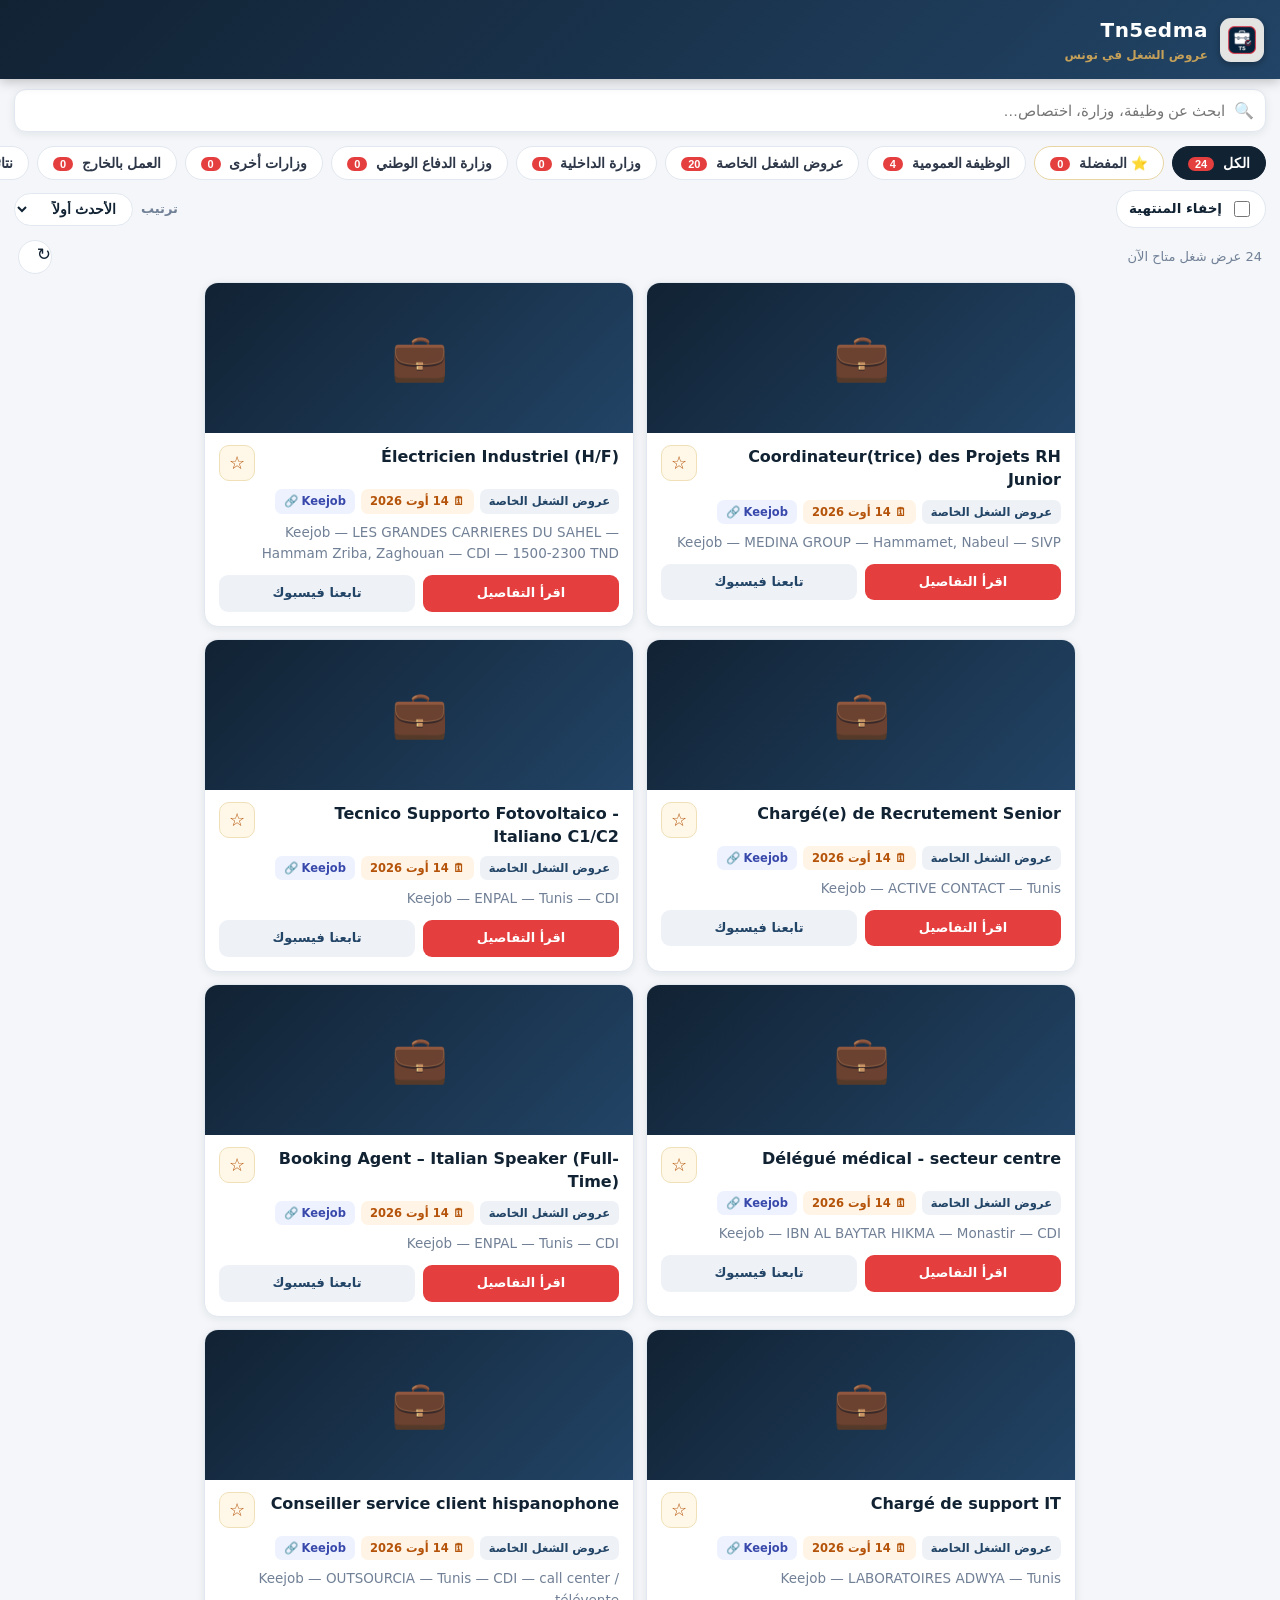
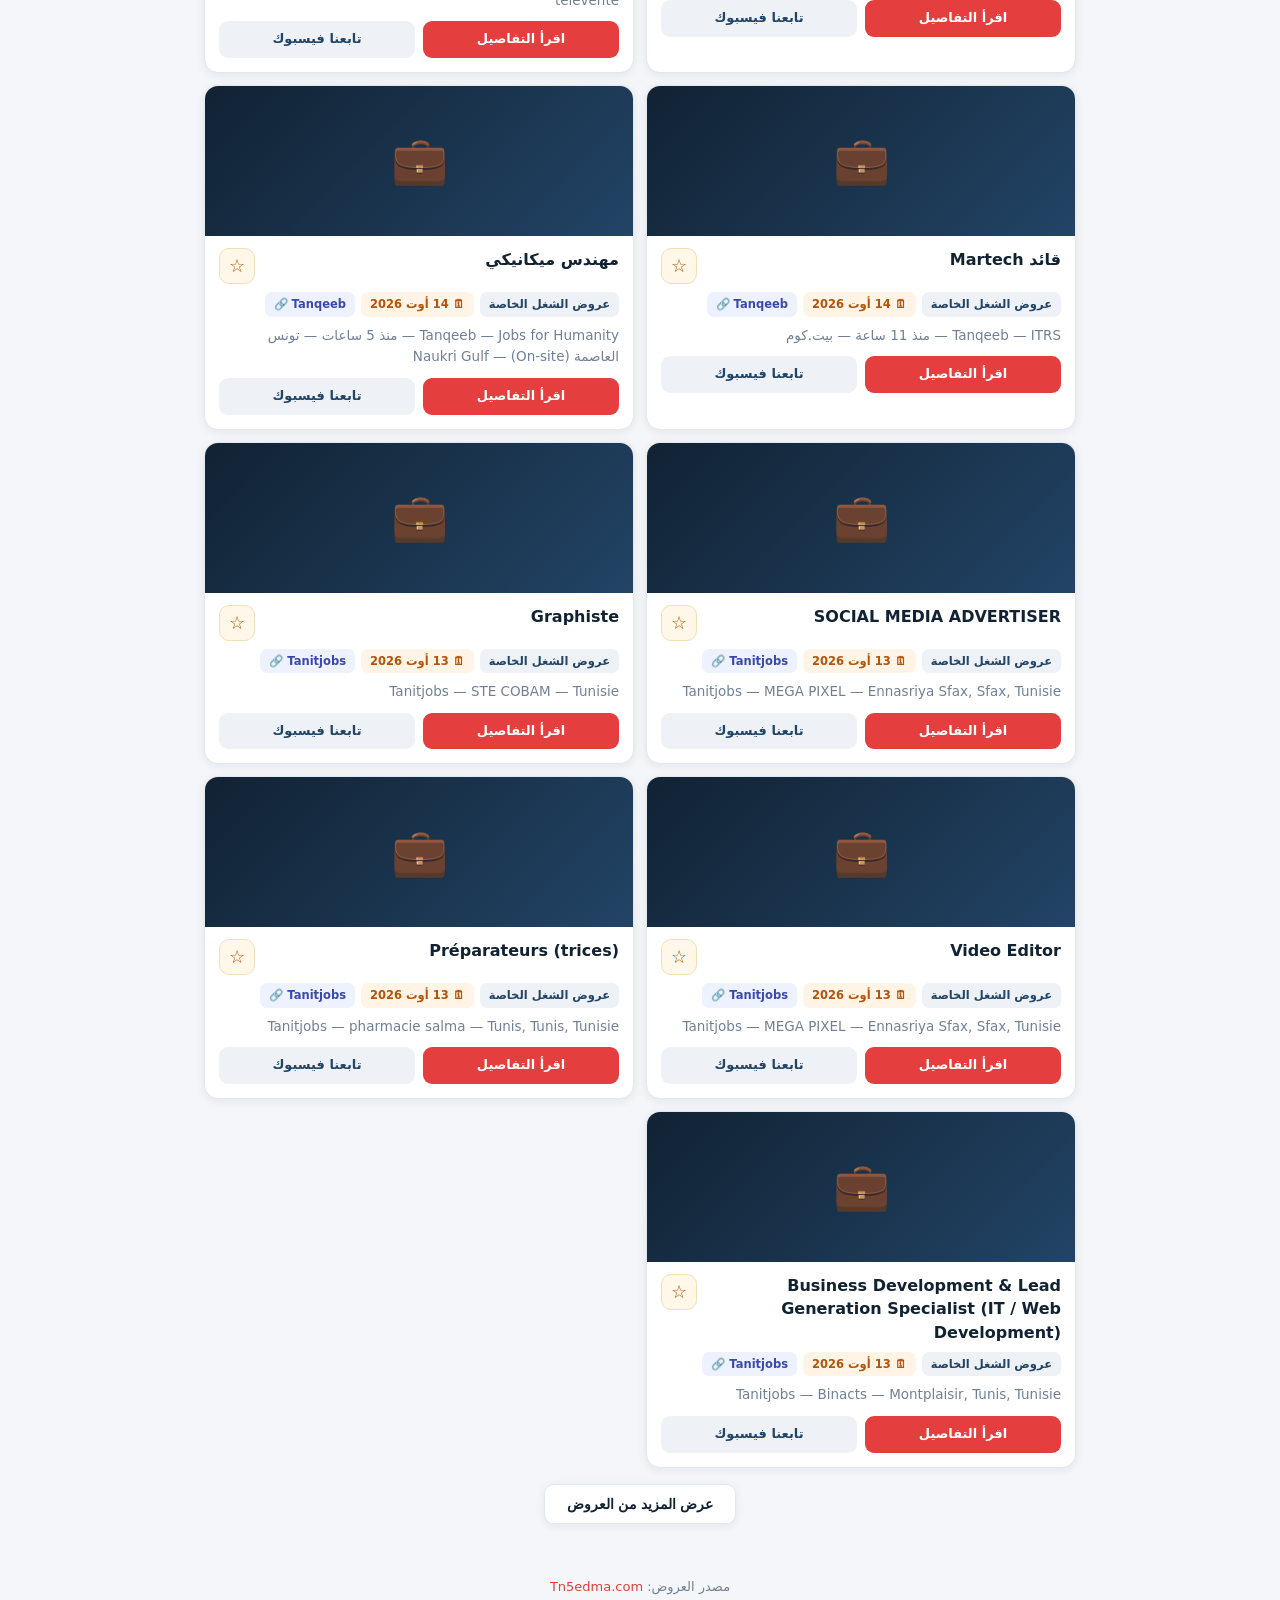
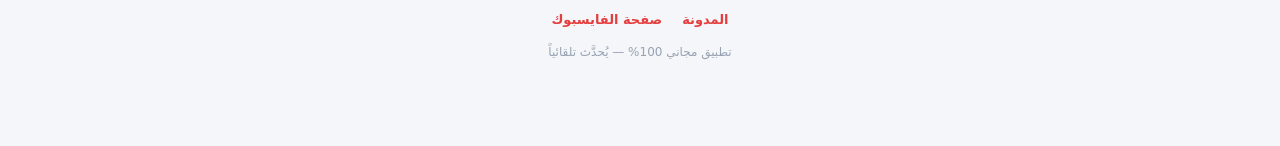
<file: index.html>
<!DOCTYPE html>
<html lang="ar" dir="rtl">
<head>
  <meta charset="UTF-8" />
  <meta name="viewport" content="width=device-width, initial-scale=1.0, viewport-fit=cover" />
  <title>Tn5edma — عروض الشغل في تونس</title>
  <meta name="description" content="تطبيق مجاني يجمع كل مناظرات الوظيفة العمومية وعروض الشغل الخاصة في تونس، مرتبة حسب الأقسام ومحدّث تلقائياً من مدونة Tn5edma." />
  <meta name="theme-color" content="#e53e3e" />
  <link rel="manifest" href="manifest.webmanifest" />
  <link rel="icon" type="image/png" href="icons/icon-192.png" />
  <link rel="apple-touch-icon" href="icons/apple-touch-icon.png" />
  <link rel="preconnect" href="https://www.tn5edma.com" />
  <link rel="stylesheet" href="style.css" />
</head>
<body>
  <!-- رأس التطبيق -->
  <header class="app-header">
    <div class="header-inner">
      <div class="brand">
        <img src="icons/icon-192.png" alt="Tn5edma" class="brand-logo" />
        <div class="brand-text">
          <h1>Tn5edma</h1>
          <p>عروض الشغل في تونس</p>
        </div>
      </div>
      <button id="installBtn" class="install-btn" hidden>تثبيت التطبيق ⤓</button>
    </div>
  </header>

  <!-- شريط البحث -->
  <div class="search-bar">
    <input id="searchInput" type="search" placeholder="ابحث عن وظيفة، وزارة، اختصاص…" autocomplete="off" />
    <span class="search-icon">🔍</span>
  </div>

  <!-- الأقسام -->
  <nav id="sections" class="sections" aria-label="الأقسام"></nav>

  <!-- أدوات: إخفاء المنتهية + الترتيب -->
  <div class="toolbar">
    <label class="toggle">
      <input type="checkbox" id="hideExpired" />
      <span>إخفاء المنتهية</span>
    </label>
    <label class="sort-wrap">
      <span class="sort-label">ترتيب</span>
      <select id="sortSelect" aria-label="ترتيب العروض">
        <option value="newest">الأحدث أولاً</option>
        <option value="deadline">الأقرب انتهاءً</option>
      </select>
    </label>
  </div>

  <div id="offlineBanner" class="offline-banner" hidden>📴 أنت تشاهد عروضاً محفوظة من آخر اتصال — اضغط ↻ عند عودة الإنترنت</div>

  <!-- عدّاد النتائج -->
  <div class="status-row">
    <span id="statusText" class="status-text">جارِ تحميل العروض…</span>
    <span id="refreshBtn" class="refresh-btn" title="تحديث" role="button">↻</span>
  </div>

  <!-- قائمة العروض -->
  <main id="jobsList" class="jobs-list"></main>

  <div class="load-more-wrap">
    <button id="loadMoreBtn" class="load-more" hidden>عرض المزيد من العروض</button>
  </div>

  <!-- نافذة تفاصيل العرض -->
  <div id="detailOverlay" class="detail-overlay" hidden>
    <div class="detail-sheet">
      <div class="detail-head">
        <button id="detailClose" class="icon-btn" type="button" aria-label="إغلاق">✕</button>
        <div class="detail-head-actions">
          <button id="detailFav" class="icon-btn fav-btn" type="button" aria-label="المفضلة" aria-pressed="false">☆</button>
          <button id="detailShare" class="icon-btn" type="button" aria-label="مشاركة">↗</button>
        </div>
      </div>
      <div id="detailBody" class="detail-body"></div>
    </div>
  </div>

  <!-- التذييل -->
  <footer class="app-footer">
    <p>مصدر العروض: <a href="https://www.tn5edma.com/" target="_blank" rel="noopener">Tn5edma.com</a></p>
    <div class="footer-links">
      <a href="https://www.tn5edma.com/" target="_blank" rel="noopener">المدونة</a>
      <a href="https://www.facebook.com/share/19FyPes5yC/" target="_blank" rel="noopener">صفحة الفايسبوك</a>
    </div>
    <p class="footer-note">تطبيق مجاني 100% — يُحدَّث تلقائياً</p>
  </footer>

  <div id="toast" class="toast" hidden></div>
  <script src="app.js"></script>
</body>
</html>
</file>
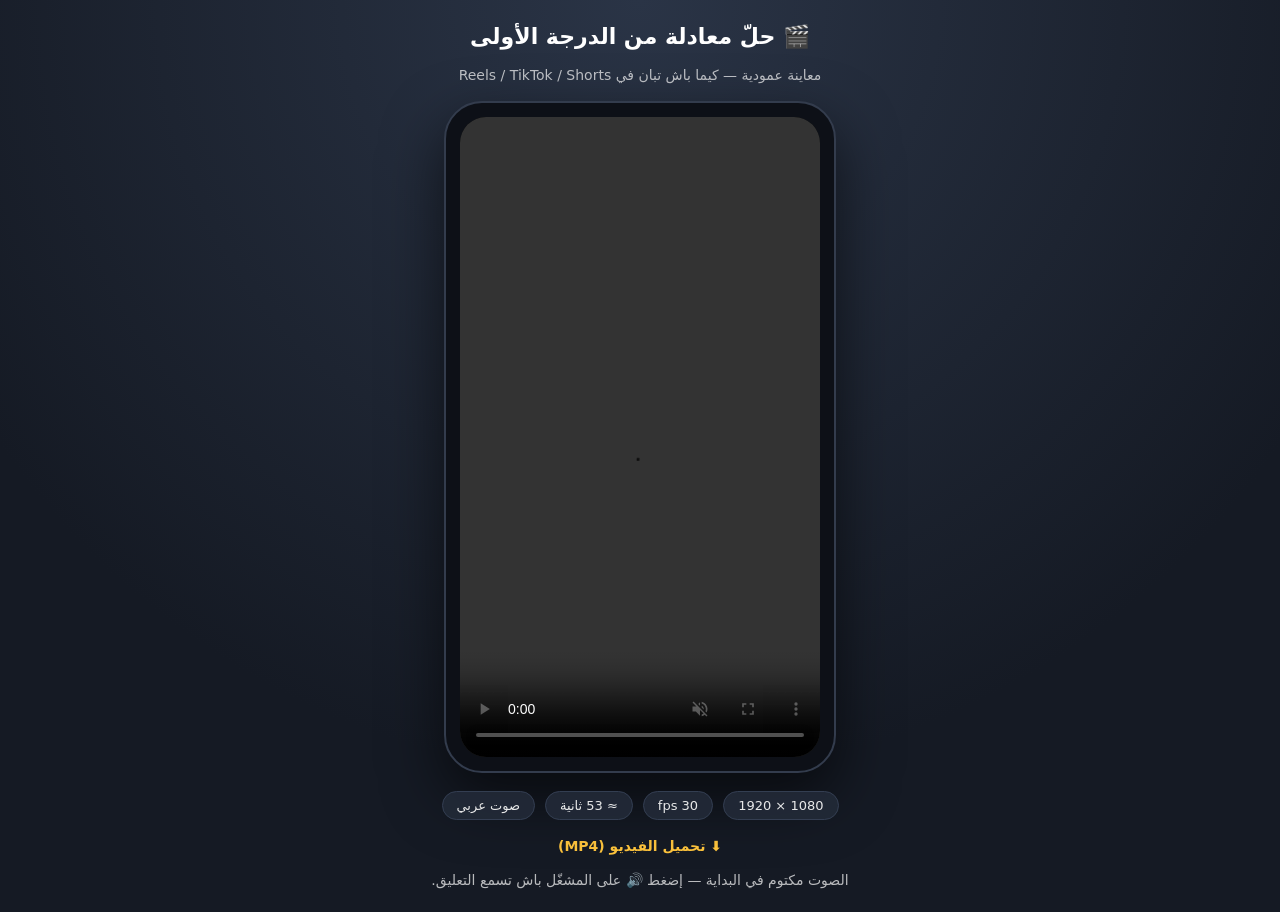
<file: video/index.html>
<!DOCTYPE html>
<html lang="ar" dir="rtl">
<head>
<meta charset="utf-8">
<meta name="viewport" content="width=device-width, initial-scale=1">
<title>معاينة الفيديو — المعادلات بالكرتون</title>
<style>
  :root{ --ink:#20242e; --teal:#179194; --sun:#ffc53d; --paper:#fdf8ec; }
  *{box-sizing:border-box}
  body{margin:0;min-height:100vh;display:flex;flex-direction:column;align-items:center;
       justify-content:center;gap:18px;padding:24px;
       background:radial-gradient(circle at 50% 0%,#2a3446,#151a24 70%);
       color:#fff;font-family:system-ui,"Segoe UI",Tahoma,sans-serif}
  h1{margin:0;font-size:22px;font-weight:800}
  .sub{margin:0;opacity:.7;font-size:14px}
  .phone{position:relative;padding:14px;border-radius:38px;background:#0d1017;
         border:2px solid #333c4d;box-shadow:0 24px 60px rgba(0,0,0,.6)}
  video{display:block;width:min(360px,86vw);aspect-ratio:9/16;border-radius:26px;background:#000}
  .meta{display:flex;gap:10px;flex-wrap:wrap;justify-content:center}
  .chip{background:#222a38;border:1px solid #384358;border-radius:999px;
        padding:6px 14px;font-size:13px;opacity:.9}
  a.dl{color:var(--sun);text-decoration:none;font-weight:700;font-size:14px}
  a.dl:hover{text-decoration:underline}
</style>
</head>
<body>
  <h1>🎬 حلّ معادلة من الدرجة الأولى</h1>
  <p class="sub">معاينة عمودية — كيما باش تبان في Reels / TikTok / Shorts</p>

  <div class="phone">
    <video src="out/video.mp4" controls autoplay muted playsinline loop></video>
  </div>

  <div class="meta">
    <span class="chip">1080 × 1920</span>
    <span class="chip">30 fps</span>
    <span class="chip">≈ 53 ثانية</span>
    <span class="chip">صوت عربي</span>
  </div>
  <a class="dl" href="out/video.mp4" download>⬇ تحميل الفيديو (MP4)</a>
  <p class="sub">الصوت مكتوم في البداية — إضغط 🔊 على المشغّل باش تسمع التعليق.</p>
</body>
</html>
</file>
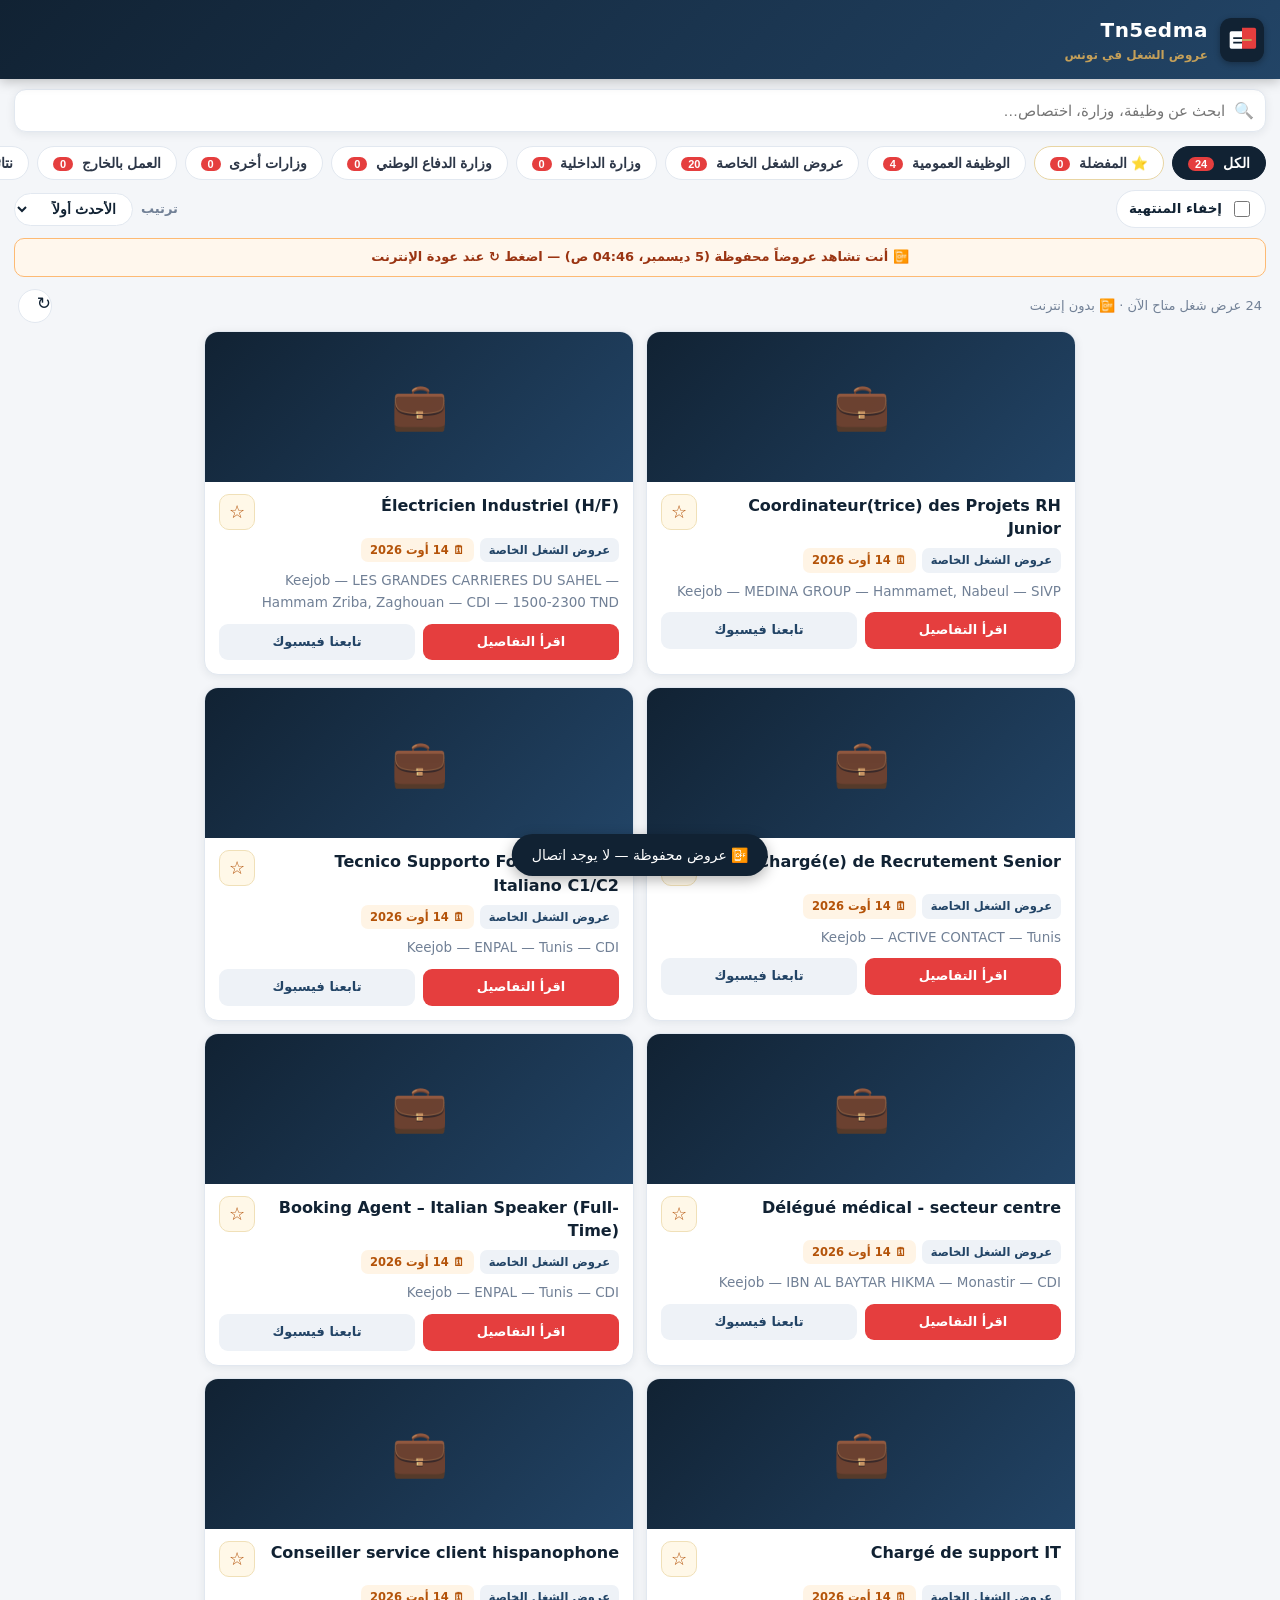
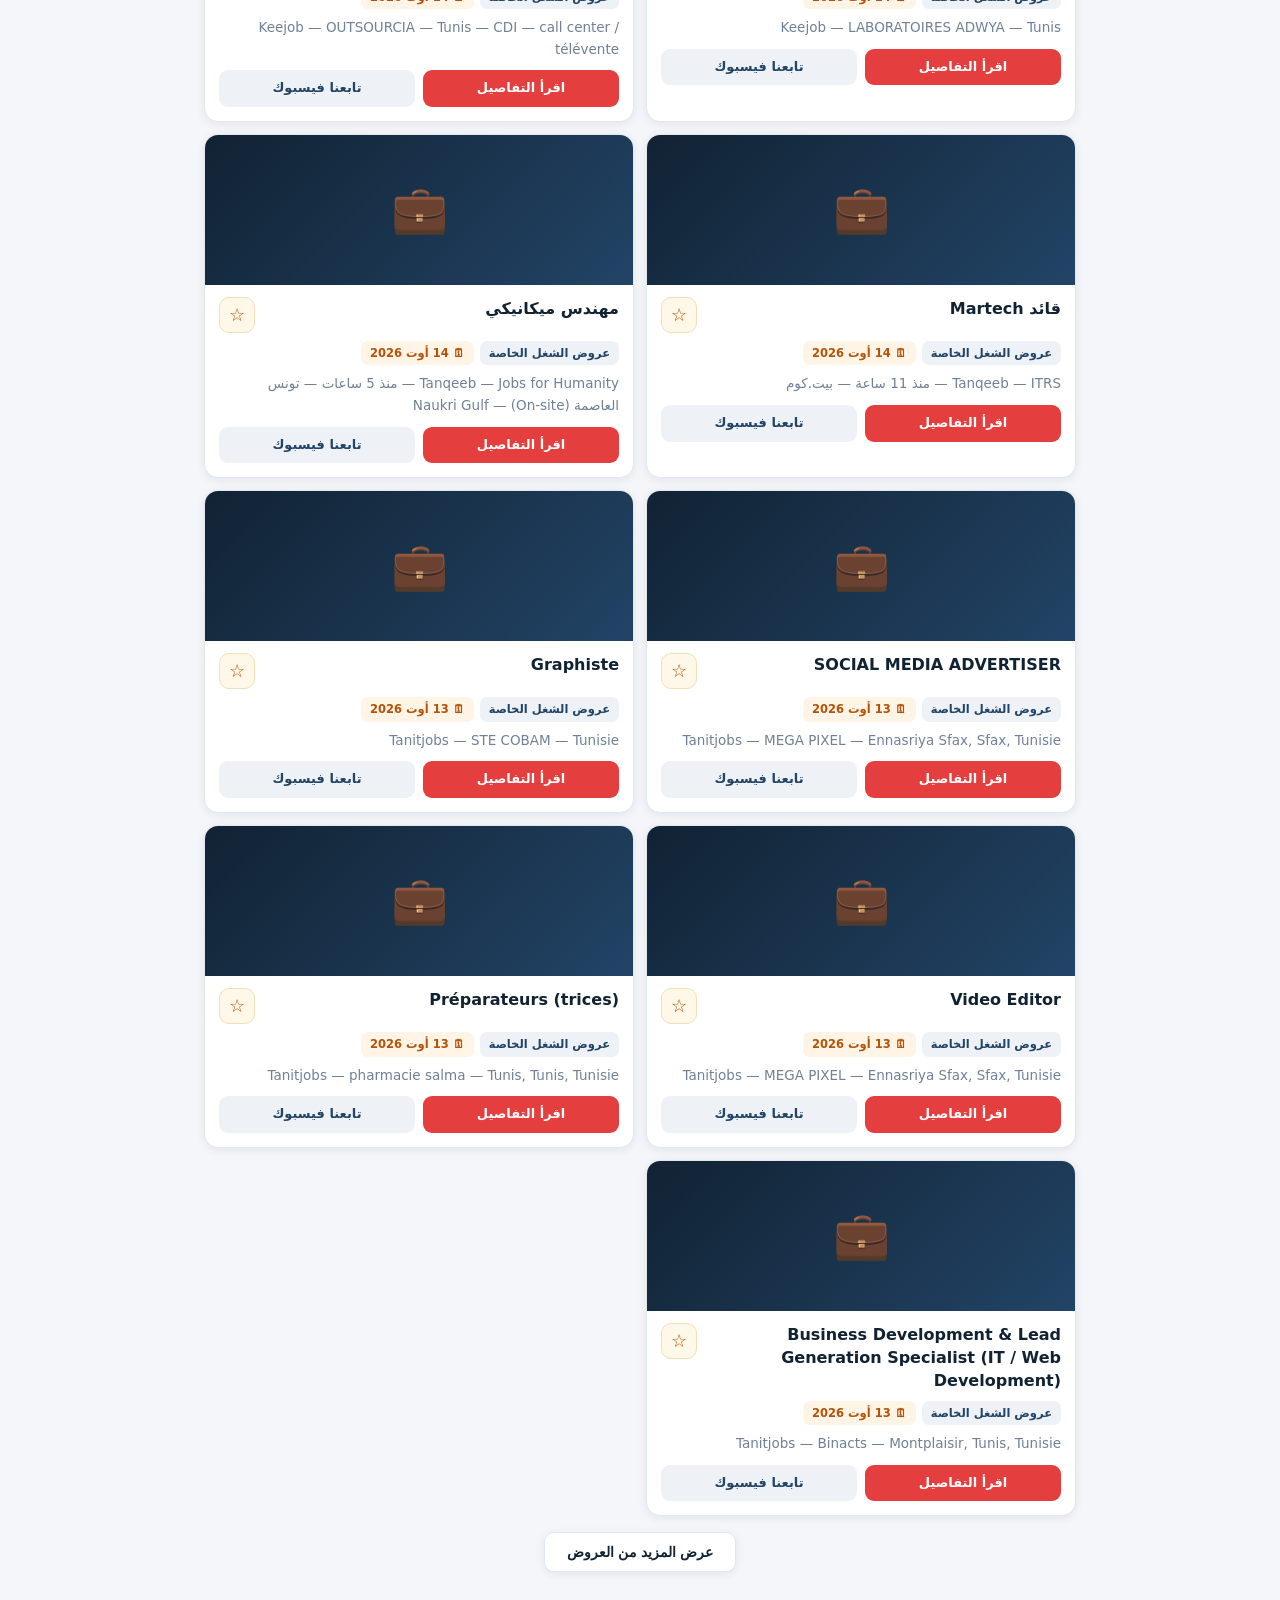
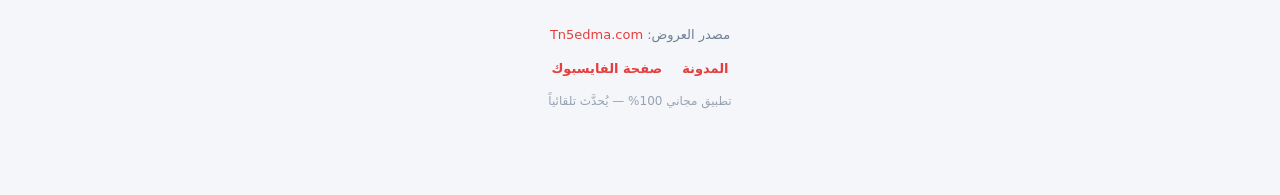
<file: index-single.html>
<!DOCTYPE html>
<html lang="ar" dir="rtl">
<head>
  <meta charset="UTF-8" />
  <meta name="viewport" content="width=device-width, initial-scale=1.0, viewport-fit=cover" />
  <title>Tn5edma — عروض الشغل في تونس</title>
  <meta name="description" content="تطبيق مجاني يجمع كل مناظرات الوظيفة العمومية وعروض الشغل الخاصة في تونس، مرتبة حسب الأقسام ومحدّث تلقائياً من مدونة Tn5edma." />
  <meta name="theme-color" content="#e53e3e" />
  <link rel="icon" type="image/svg+xml" href="[data-uri]" />
  <link rel="apple-touch-icon" href="[data-uri]" />
  <link rel="preconnect" href="https://www.tn5edma.com" />
  <style>
:root {
  --navy: #112233;
  --navy-2: #224466;
  --red: #e53e3e;
  --gold: #c5a059;
  --bg: #f4f6f9;
  --card: #ffffff;
  --text: #2d3748;
  --muted: #718096;
  --border: #e2e8f0;
  --shadow: 0 2px 10px rgba(17, 34, 51, 0.08);
  --radius: 14px;
}

* { box-sizing: border-box; -webkit-tap-highlight-color: transparent; }

/* خاصية hidden لازم تنتصر على أي display آخر (مثل flex) حتى النوافذ تغلق فعلاً */
[hidden] { display: none !important; }

html, body { margin: 0; padding: 0; }

body {
  font-family: "Segoe UI", "Tahoma", "Cairo", system-ui, sans-serif;
  background: var(--bg);
  color: var(--text);
  line-height: 1.6;
  padding-bottom: 60px;
}

a { color: var(--red); text-decoration: none; }

/* ===== الرأس ===== */
.app-header {
  background: linear-gradient(135deg, var(--navy) 0%, var(--navy-2) 100%);
  color: #fff;
  padding: 14px 16px;
  position: sticky;
  top: 0;
  z-index: 20;
  box-shadow: 0 2px 12px rgba(0,0,0,0.25);
}
.header-inner { display: flex; align-items: center; justify-content: space-between; gap: 12px; }
.brand { display: flex; align-items: center; gap: 12px; }
.brand-logo { width: 44px; height: 44px; border-radius: 11px; box-shadow: 0 2px 6px rgba(0,0,0,0.3); }
.brand-text h1 { margin: 0; font-size: 20px; font-weight: 800; letter-spacing: .5px; }
.brand-text p { margin: 0; font-size: 12px; color: var(--gold); font-weight: 600; }

.install-btn {
  background: var(--red);
  color: #fff;
  border: none;
  border-radius: 10px;
  padding: 9px 14px;
  font-size: 13px;
  font-weight: 700;
  cursor: pointer;
  white-space: nowrap;
}
.install-btn:active { transform: scale(0.97); }

/* ===== البحث ===== */
.search-bar {
  position: sticky;
  top: 72px;
  z-index: 15;
  padding: 10px 14px;
  background: var(--bg);
}
.search-bar input {
  width: 100%;
  padding: 12px 40px 12px 14px;
  border: 1px solid var(--border);
  border-radius: 12px;
  font-size: 15px;
  background: #fff;
  box-shadow: var(--shadow);
  outline: none;
}
.search-bar input:focus { border-color: var(--red); }
.search-icon { position: absolute; right: 26px; top: 50%; transform: translateY(-50%); opacity: .55; }

/* ===== الأقسام ===== */
.sections {
  display: flex;
  gap: 8px;
  overflow-x: auto;
  padding: 4px 14px 10px;
  scrollbar-width: none;
}
.sections::-webkit-scrollbar { display: none; }
.chip {
  flex: 0 0 auto;
  border: 1px solid var(--border);
  background: #fff;
  color: var(--text);
  border-radius: 999px;
  padding: 8px 15px;
  font-size: 13.5px;
  font-weight: 600;
  cursor: pointer;
  transition: all .15s ease;
  white-space: nowrap;
}
.chip.active {
  background: var(--navy);
  border-color: var(--navy);
  color: #fff;
}
.chip .count {
  background: var(--red);
  color: #fff;
  border-radius: 999px;
  font-size: 11px;
  padding: 1px 7px;
  margin-right: 5px;
}
.chip.active .count { background: var(--red); }
.chip.fav { border-color: #e8d5a3; }
.chip.fav.active { background: #6b4f1d; border-color: #6b4f1d; }

/* ===== شريط الأدوات (إخفاء المنتهية + ترتيب) ===== */
.toolbar {
  display: flex;
  align-items: center;
  justify-content: space-between;
  gap: 10px;
  padding: 0 14px 10px;
  flex-wrap: wrap;
}
.toggle {
  display: inline-flex;
  align-items: center;
  gap: 8px;
  font-size: 13.5px;
  font-weight: 700;
  color: var(--navy);
  background: #fff;
  border: 1px solid var(--border);
  border-radius: 999px;
  padding: 7px 12px;
  cursor: pointer;
  user-select: none;
}
.toggle input { accent-color: var(--red); width: 16px; height: 16px; }
.sort-wrap {
  display: inline-flex;
  align-items: center;
  gap: 8px;
  font-size: 13px;
  color: var(--muted);
}
.sort-label { font-weight: 700; }
.sort-wrap select {
  border: 1px solid var(--border);
  background: #fff;
  color: var(--navy);
  border-radius: 999px;
  padding: 7px 12px;
  font-size: 13.5px;
  font-weight: 700;
  cursor: pointer;
}

.offline-banner {
  margin: 0 14px 10px;
  background: #fff7ed;
  color: #9a3412;
  border: 1px solid #fdba74;
  border-radius: 10px;
  padding: 8px 12px;
  font-size: 13px;
  font-weight: 700;
  text-align: center;
}

/* ===== حالة / تحديث ===== */
.status-row {
  display: flex;
  align-items: center;
  justify-content: space-between;
  padding: 2px 18px 8px;
}
.status-text { font-size: 13px; color: var(--muted); }
.refresh-btn {
  background: #fff;
  border: 1px solid var(--border);
  border-radius: 999px;
  width: 34px; height: 34px;
  font-size: 17px;
  cursor: pointer;
  color: var(--navy);
}
.refresh-btn.spin { animation: spin .8s linear infinite; }
@keyframes spin { to { transform: rotate(360deg); } }

/* ===== البطاقات ===== */
.jobs-list { display: flex; flex-direction: column; gap: 12px; padding: 0 14px; }
.job-card {
  background: var(--card);
  border-radius: var(--radius);
  box-shadow: var(--shadow);
  overflow: hidden;
  cursor: pointer;
  border: 1px solid var(--border);
  transition: transform .12s ease;
}
.job-card:active { transform: scale(0.99); }
.job-thumb {
  width: 100%;
  height: 150px;
  object-fit: cover;
  display: block;
  background: linear-gradient(135deg, var(--navy), var(--navy-2));
}
.job-thumb.placeholder { display: flex; align-items: center; justify-content: center; font-size: 46px; color: rgba(255,255,255,.85); }
.job-body { padding: 12px 14px 14px; }
.job-title-row { display: flex; align-items: flex-start; gap: 8px; margin-bottom: 8px; }
.job-title { margin: 0; flex: 1; font-size: 16px; font-weight: 800; color: var(--navy); line-height: 1.45; }
.fav-btn {
  flex: 0 0 auto;
  background: #fff8e8;
  border: 1px solid #f0e0b8;
  border-radius: 10px;
  width: 36px; height: 36px;
  font-size: 18px;
  line-height: 1;
  cursor: pointer;
  color: #b45309;
  padding: 0;
}
.fav-btn.on { background: #fef3c7; color: #d97706; border-color: #fbbf24; }
.fav-btn:active { transform: scale(0.94); }
.icon-btn.fav-btn { width: 38px; height: 38px; }
.job-meta { display: flex; flex-wrap: wrap; gap: 6px; margin-bottom: 8px; }
.badge {
  font-size: 11.5px;
  font-weight: 700;
  border-radius: 7px;
  padding: 3px 9px;
}
.badge.section { background: #eef2f7; color: var(--navy-2); }
.badge.date { background: #fff4e5; color: #b45309; }
.badge.deadline { background: #fee2e2; color: #b91c1c; }
.badge.deadline.expired { background: #dc2626; color: #fff; }
.badge.deadline.ok { background: #dcfce7; color: #15803d; }
.job-excerpt { margin: 0 0 10px; font-size: 13.5px; color: var(--muted); }
.job-actions { display: flex; gap: 8px; }
.job-actions a {
  flex: 1;
  text-align: center;
  font-size: 13px;
  font-weight: 700;
  border-radius: 9px;
  padding: 8px 10px;
}
.btn-primary { background: var(--red); color: #fff; }
.btn-ghost { background: #eef2f7; color: var(--navy-2); }

/* ===== تحميل المزيد ===== */
.load-more-wrap { text-align: center; padding: 16px; }
.load-more {
  background: #fff;
  border: 1px solid var(--border);
  color: var(--navy);
  font-size: 14px;
  font-weight: 700;
  border-radius: 10px;
  padding: 11px 22px;
  cursor: pointer;
  box-shadow: var(--shadow);
}

/* ===== نافذة التفاصيل ===== */
.detail-overlay {
  position: fixed;
  inset: 0;
  background: rgba(0,0,0,0.5);
  z-index: 50;
  display: flex;
  align-items: flex-end;
  justify-content: center;
  animation: fade .2s ease;
}
@keyframes fade { from { opacity: 0; } }
.detail-sheet {
  background: #fff;
  width: 100%;
  max-width: 640px;
  max-height: 90vh;
  border-radius: 18px 18px 0 0;
  overflow-y: auto;
  animation: slide .25s ease;
}
@keyframes slide { from { transform: translateY(40px); opacity: .6; } }
.detail-head {
  position: sticky;
  top: 0;
  background: #fff;
  display: flex;
  justify-content: space-between;
  align-items: center;
  padding: 12px 16px;
  border-bottom: 1px solid var(--border);
  z-index: 2;
}
.detail-head-actions { display: flex; gap: 8px; }
.icon-btn {
  background: #eef2f7;
  border: none;
  border-radius: 10px;
  width: 38px; height: 38px;
  font-size: 16px;
  cursor: pointer;
  color: var(--navy);
}
.detail-body { padding: 6px 18px 24px; }
.detail-body h2 { color: var(--navy); font-size: 19px; line-height: 1.5; margin: 12px 0; }
.detail-body img { max-width: 100%; height: auto; border-radius: 10px; }
.detail-body table { width: 100%; border-collapse: collapse; font-size: 13px; }
.detail-body table td, .detail-body table th { border: 1px solid var(--border); padding: 8px; text-align: center; }
.detail-actions { display: flex; gap: 8px; margin: 16px 0; }
.detail-actions a { flex: 1; text-align: center; padding: 12px; border-radius: 10px; font-weight: 800; }

/* ===== التذييل ===== */
.app-footer {
  text-align: center;
  padding: 24px 16px 12px;
  color: var(--muted);
  font-size: 13px;
}
.footer-links { display: flex; justify-content: center; gap: 20px; margin: 6px 0; }
.footer-links a { font-weight: 700; }
.footer-note { font-size: 12px; opacity: .7; }

/* ===== Toast ===== */
.toast {
  position: fixed;
  bottom: 24px;
  left: 50%;
  transform: translateX(-50%);
  background: var(--navy);
  color: #fff;
  padding: 10px 20px;
  border-radius: 999px;
  font-size: 14px;
  z-index: 100;
  box-shadow: 0 4px 14px rgba(0,0,0,.3);
  animation: fade .2s ease;
}

/* حالة فارغة / خطأ */
.empty-state { text-align: center; padding: 50px 20px; color: var(--muted); }
.empty-state .emoji { font-size: 52px; display: block; margin-bottom: 12px; }

/* شاشات كبيرة */
@media (min-width: 700px) {
  .jobs-list { display: grid; grid-template-columns: repeat(2, 1fr); max-width: 900px; margin: 0 auto; }
}

</style>
</head>
<body>
  <!-- رأس التطبيق -->
  <header class="app-header">
    <div class="header-inner">
      <div class="brand">
        <img src="[data-uri]" alt="Tn5edma" class="brand-logo" />
        <div class="brand-text">
          <h1>Tn5edma</h1>
          <p>عروض الشغل في تونس</p>
        </div>
      </div>
      <button id="installBtn" class="install-btn" hidden>تثبيت التطبيق ⤓</button>
    </div>
  </header>

  <!-- شريط البحث -->
  <div class="search-bar">
    <input id="searchInput" type="search" placeholder="ابحث عن وظيفة، وزارة، اختصاص…" autocomplete="off" />
    <span class="search-icon">🔍</span>
  </div>

  <!-- الأقسام -->
  <nav id="sections" class="sections" aria-label="الأقسام"></nav>

  <!-- أدوات: إخفاء المنتهية + الترتيب -->
  <div class="toolbar">
    <label class="toggle">
      <input type="checkbox" id="hideExpired" />
      <span>إخفاء المنتهية</span>
    </label>
    <label class="sort-wrap">
      <span class="sort-label">ترتيب</span>
      <select id="sortSelect" aria-label="ترتيب العروض">
        <option value="newest">الأحدث أولاً</option>
        <option value="deadline">الأقرب انتهاءً</option>
      </select>
    </label>
  </div>

  <div id="offlineBanner" class="offline-banner" hidden>📴 أنت تشاهد عروضاً محفوظة من آخر اتصال — اضغط ↻ عند عودة الإنترنت</div>

  <!-- عدّاد النتائج -->
  <div class="status-row">
    <span id="statusText" class="status-text">جارِ تحميل العروض…</span>
    <span id="refreshBtn" class="refresh-btn" title="تحديث" role="button">↻</span>
  </div>

  <!-- قائمة العروض -->
  <main id="jobsList" class="jobs-list"></main>

  <div class="load-more-wrap">
    <button id="loadMoreBtn" class="load-more" hidden>عرض المزيد من العروض</button>
  </div>

  <!-- نافذة تفاصيل العرض -->
  <div id="detailOverlay" class="detail-overlay" hidden>
    <div class="detail-sheet">
      <div class="detail-head">
        <button id="detailClose" class="icon-btn" type="button" aria-label="إغلاق">✕</button>
        <div class="detail-head-actions">
          <button id="detailFav" class="icon-btn fav-btn" type="button" aria-label="المفضلة" aria-pressed="false">☆</button>
          <button id="detailShare" class="icon-btn" type="button" aria-label="مشاركة">↗</button>
        </div>
      </div>
      <div id="detailBody" class="detail-body"></div>
    </div>
  </div>

  <!-- التذييل -->
  <footer class="app-footer">
    <p>مصدر العروض: <a href="https://www.tn5edma.com/" target="_blank" rel="noopener">Tn5edma.com</a></p>
    <div class="footer-links">
      <a href="https://www.tn5edma.com/" target="_blank" rel="noopener">المدونة</a>
      <a href="https://www.facebook.com/share/19FyPes5yC/" target="_blank" rel="noopener">صفحة الفايسبوك</a>
    </div>
    <p class="footer-note">تطبيق مجاني 100% — يُحدَّث تلقائياً</p>
  </footer>

  <div id="toast" class="toast" hidden></div>
  <script>
/* =============================================================
   Tn5edma — تطبيق عروض الشغل التونسي (نسخة مجانية 100%)
   يقرأ العروض مباشرة من مدونة Blogger عبر JSONP (بدون خادم)
   بوليش 2.1: مفضلة · إخفاء المنتهية · ترتيب · حفظ اختيارات · Offline
   ============================================================= */

const BLOG_URL = "https://www.tn5edma.com/";
const FB_URL = "https://www.facebook.com/share/19FyPes5yC/";
const FEED_URL = BLOG_URL + "feeds/posts/default";

const LS_FAVS = "tn5edma_favs_v1";
const LS_PREFS = "tn5edma_prefs_v1";
const LS_CACHE = "tn5edma_jobs_cache_v1";

/* خريطة الأقسام: كل قسم يجمع مجموعة من تصنيفات (labels) المدونة */
const SECTIONS = [
  { id: "all", name: "الكل", labels: [] },
  { id: "fav", name: "⭐ المفضلة", special: "fav" },
  { id: "public", name: "الوظيفة العمومية", labels: ["الوظيفة العمومية"] },
  { id: "private", name: "عروض الشغل الخاصة", labels: ["عروض الشغل الخاصة"] },
  { id: "interior", name: "وزارة الداخلية", labels: ["وزارة الداخلية"] },
  { id: "defense", name: "وزارة الدفاع الوطني", labels: ["وزارة الدفاع الوطني"] },
  {
    id: "ministries", name: "وزارات أخرى",
    labels: ["وزارات اخرى", "وزارة الصحة", "وزارة التربية", "وزارة العدل", "وزارة المالية",
      "وزارة الفلاحة والموارد المائية والصيد البحري", "وزارة النقل", "عروض وزارة النقل",
      "وزارة املاك الدولة", "وزارة تكنولوجيات الاتصال"]
  },
  { id: "abroad", name: "العمل بالخارج", labels: ["عروض الشغل بالخارج", "العمل بالخارج", "Travail à l'étranger"] },
  { id: "results", name: "نتائج المناظرات", labels: ["نتائج المناظرات"] },
];

/* أشهر تونسية + عربية فصحى + فرنسية (كاملة ومختصرة) */
const MONTHS = {
  "جانفي": 0, "يناير": 0,
  "فيفري": 1, "فبراير": 1, "فيفرييه": 1,
  "مارس": 2,
  "أفريل": 3, "افريل": 3, "أبريل": 3, "ابريل": 3,
  "ماي": 4, "مايو": 4,
  "جوان": 5, "يونيو": 5, "يونيه": 5,
  "جويلية": 6, "يوليو": 6, "يوليه": 6,
  "أوت": 7, "اوت": 7, "أغسطس": 7, "اغسطس": 7,
  "سبتمبر": 8,
  "أكتوبر": 9, "اكتوبر": 9,
  "نوفمبر": 10,
  "ديسمبر": 11,
  "janvier": 0, "janv": 0, "jan": 0,
  "février": 1, "fevrier": 1, "févr": 1, "fevr": 1, "feb": 1, "fév": 1,
  "mars": 2, "mar": 2,
  "avril": 3, "avr": 3, "apr": 3,
  "mai": 4, "may": 4,
  "juin": 5, "jun": 5,
  "juillet": 6, "juil": 6, "jul": 6,
  "août": 7, "aout": 7, "aoû": 7, "aug": 7,
  "septembre": 8, "sept": 8, "sep": 8,
  "octobre": 9, "oct": 9,
  "novembre": 10, "nov": 10,
  "décembre": 11, "decembre": 11, "déc": 11, "dec": 11
};

const PAGE_SIZE = 15;
let allJobs = [];      // كل العروض بعد التطبيع
let filtered = [];     // بعد الفلترة حسب القسم والبحث
let shown = 0;         // عدد العناصر المعروضة حالياً
let activeSection = "all";
let hiddenExpiredCount = 0;
let usingCache = false;
let currentJob = null;
let currentShare = { title: "", link: "" };

/* ===== تخزين محلي آمن ===== */
function readJson(key, fallback) {
  try {
    const raw = localStorage.getItem(key);
    if (!raw) return fallback;
    return JSON.parse(raw);
  } catch (e) {
    return fallback;
  }
}

function writeJson(key, value) {
  try {
    localStorage.setItem(key, JSON.stringify(value));
    return true;
  } catch (e) {
    return false;
  }
}

/* ===== المفضلة ===== */
function loadFavs() {
  const data = readJson(LS_FAVS, {});
  return data && typeof data === "object" && !Array.isArray(data) ? data : {};
}

function saveFavs(map) {
  if (!writeJson(LS_FAVS, map)) {
    showToast("تعذّر حفظ المفضلة (مساحة التخزين ممتلئة)");
  }
}

function isFav(link) {
  if (!link) return false;
  return Boolean(loadFavs()[link]);
}

function snapshotJob(job) {
  return {
    title: job.title,
    published: job.published,
    content: job.content,
    labels: job.labels || [],
    link: job.link,
    thumb: job.thumb || ""
  };
}

function toggleFav(link) {
  if (!link) return;
  const favs = loadFavs();
  if (favs[link]) {
    delete favs[link];
    saveFavs(favs);
    showToast("أُزيل من المفضلة");
  } else {
    const job = (currentJob && currentJob.link === link)
      ? currentJob
      : allJobs.find((j) => j.link === link) || loadFavs()[link];
    if (!job) return;
    favs[link] = snapshotJob(job);
    saveFavs(favs);
    showToast("أُضيف إلى المفضلة ⭐");
  }
  syncFavButtons(link);
  renderSections();
  if (activeSection === "fav") applyFilters();
}

function syncFavButtons(link) {
  const on = isFav(link);
  document.querySelectorAll(".fav-btn[data-fav-link]").forEach((btn) => {
    if (btn.getAttribute("data-fav-link") !== link) return;
    btn.classList.toggle("on", on);
    btn.textContent = on ? "★" : "☆";
    btn.setAttribute("aria-pressed", on ? "true" : "false");
  });
}

function favJobs() {
  const favs = loadFavs();
  const links = Object.keys(favs);
  const fromFeed = allJobs.filter((j) => favs[j.link]);
  const seen = new Set(fromFeed.map((j) => j.link));
  const orphans = links
    .filter((link) => !seen.has(link) && favs[link] && favs[link].title)
    .map((link) => favs[link]);
  return fromFeed.concat(orphans);
}

/* ===== تفضيلات الواجهة ===== */
function currentPrefs() {
  const searchEl = document.getElementById("searchInput");
  const hideEl = document.getElementById("hideExpired");
  const sortEl = document.getElementById("sortSelect");
  return {
    section: activeSection,
    search: searchEl ? searchEl.value : "",
    hideExpired: !!(hideEl && hideEl.checked),
    sort: sortEl ? sortEl.value : "newest"
  };
}

function savePrefs() {
  writeJson(LS_PREFS, currentPrefs());
}

function restorePrefs() {
  const p = readJson(LS_PREFS, {});
  if (!p || typeof p !== "object") return;
  if (p.section && SECTIONS.some((s) => s.id === p.section)) {
    activeSection = p.section;
  }
  const searchEl = document.getElementById("searchInput");
  const hideEl = document.getElementById("hideExpired");
  const sortEl = document.getElementById("sortSelect");
  if (searchEl && typeof p.search === "string") searchEl.value = p.search;
  if (hideEl) hideEl.checked = !!p.hideExpired;
  if (sortEl && (p.sort === "newest" || p.sort === "deadline")) sortEl.value = p.sort;
}

/* ===== كاش العروض (Offline) ===== */
function cacheJobs(jobs) {
  writeJson(LS_CACHE, {
    savedAt: Date.now(),
    jobs: jobs.map(snapshotJob)
  });
}

function loadCachedJobs() {
  const data = readJson(LS_CACHE, null);
  if (!data || !Array.isArray(data.jobs) || data.jobs.length === 0) return null;
  return data;
}

function setOfflineBanner(on, savedAt) {
  const el = document.getElementById("offlineBanner");
  if (!el) return;
  el.hidden = !on;
  if (on && savedAt) {
    const when = new Date(savedAt).toLocaleString("ar-TN", {
      day: "numeric", month: "short", hour: "2-digit", minute: "2-digit"
    });
    el.textContent = "📴 أنت تشاهد عروضاً محفوظة (" + when + ") — اضغط ↻ عند عودة الإنترنت";
  }
}

/* ===== تحميل البيانات عبر JSONP ===== */
function loadFeed() {
  const cbName = "__tn5cb_" + Date.now() + "_" + Math.floor(Math.random() * 1000);
  return new Promise((resolve, reject) => {
    const timeout = setTimeout(() => { cleanup(); reject(new Error("انتهت مهلة الاتصال")); }, 15000);
    function cleanup() {
      clearTimeout(timeout);
      delete window[cbName];
      const s = document.getElementById("jsonpScript");
      if (s) s.remove();
    }
    window[cbName] = (data) => { cleanup(); resolve(data); };
    const s = document.createElement("script");
    s.id = "jsonpScript";
    s.src = `${FEED_URL}?alt=json-in-script&max-results=150&callback=${cbName}`;
    s.onerror = () => { cleanup(); reject(new Error("تعذّر الاتصال بالمدونة")); };
    document.body.appendChild(s);
  });
}

/* ===== تطبيع المدخلات ===== */
function normalize(entry) {
  const title = (entry.title && entry.title.$t) || "";
  const published = (entry.published && entry.published.$t) || "";
  const content = (entry.content && entry.content.$t) || (entry.summary && entry.summary.$t) || "";
  const labels = (entry.category || []).map((c) => c.term);
  const link = ((entry.link || []).find((l) => l.rel === "alternate") || {}).href || "";
  const thumb = (entry.media$thumbnail && entry.media$thumbnail.url) || firstImage(content) || "";
  const job = { title, published, content, labels, link, thumb };
  job._deadline = extractDeadline(content);
  return job;
}

function firstImage(html) {
  const m = String(html || "").match(/<img[^>]+src="([^"]+)"/i);
  return m ? m[1] : "";
}

function stripHtml(html) {
  const div = document.createElement("div");
  div.innerHTML = html || "";
  div.querySelectorAll("script, style").forEach((e) => e.remove());
  return div;
}

function excerpt(html, len = 170) {
  const text = stripHtml(html).textContent.replace(/\s+/g, " ").trim();
  return text.length > len ? text.slice(0, len) + "…" : text;
}

/* ===== استخراج آخر أجل (عربي بدون/بهمزة + فرنسي + رقمي) ===== */
const DEADLINE_LABEL =
  "(?:آخر\\s*أ?ج[لـ]|اخر\\s*اجل|آخر\\s*آجل|تاريخ\\s*غلق(?:\\s*الترشحات)?|" +
  "date\\s*limite(?:\\s*de\\s*(?:d[ée]p[ôo]t|candidature|soumission))?|" +
  "d[ée]lai(?:\\s*de\\s*(?:candidature|d[ée]p[ôo]t))?)";

const DATE_TOKEN =
  "(\\d{1,2}\\s*[A-Za-zÀ-ÿ\\u0600-\\u06FF]{3,14}\\s*\\d{2,4}|\\d{1,2}[\\/\\-.]\\d{1,2}[\\/\\-.]\\d{2,4})";

const DEADLINE_RE = new RegExp(DEADLINE_LABEL + "[^\\d\\n]{0,40}[:：]?\\s*" + DATE_TOKEN, "i");

function extractDeadline(content) {
  const plain = stripHtml(content).textContent.replace(/\s+/g, " ");
  const m = plain.match(DEADLINE_RE);
  if (!m) return null;
  const raw = m[1].trim();
  const parsed = parseFlexibleDate(raw);
  return { text: "آخر أجل: " + raw, date: parsed, raw };
}

function getDeadline(job) {
  if (!job) return null;
  if (job._deadline !== undefined) return job._deadline;
  job._deadline = extractDeadline(job.content);
  return job._deadline;
}

function lookupMonth(name) {
  if (!name) return undefined;
  const cleaned = String(name).replace(/[\u0640]/g, "").trim();
  if (Object.prototype.hasOwnProperty.call(MONTHS, cleaned)) return MONTHS[cleaned];
  const lower = cleaned.toLowerCase();
  if (Object.prototype.hasOwnProperty.call(MONTHS, lower)) return MONTHS[lower];
  return undefined;
}

function parseFlexibleDate(s) {
  if (!s) return null;
  const t = String(s).trim();

  let m = t.match(/^(\d{1,2})[\/\-.](\d{1,2})[\/\-.](\d{2,4})$/);
  if (m) {
    const day = parseInt(m[1], 10);
    const month = parseInt(m[2], 10) - 1;
    let year = parseInt(m[3], 10);
    if (year < 100) year += 2000;
    if (month < 0 || month > 11 || day < 1 || day > 31 || year < 2000) return null;
    return new Date(year, month, day);
  }

  m = t.match(/^(\d{1,2})\s+([^\s\/.\d]{3,14})\s+(\d{2,4})$/);
  if (m) {
    const day = parseInt(m[1], 10);
    const month = lookupMonth(m[2]);
    let year = parseInt(m[3], 10);
    if (year < 100) year += 2000;
    if (month === undefined || isNaN(day) || isNaN(year) || day < 1 || day > 31) return null;
    return new Date(year, month, day);
  }

  return null;
}

function deadlineState(date) {
  if (!date || isNaN(date.getTime())) return null;
  const today = new Date();
  today.setHours(0, 0, 0, 0);
  const diff = (date - today) / 86400000;
  if (diff < 0) return "expired";
  if (diff <= 7) return "soon";
  return "ok";
}

/* ===== انتماء العرض لقسم ===== */
function inSection(job, section) {
  if (!section || section.id === "all") return true;
  if (section.id === "fav" || section.special === "fav") return isFav(job.link);
  return (section.labels || []).some((l) => job.labels && job.labels.includes(l));
}

function jobsForSection(section) {
  if (!section) return allJobs.slice();
  if (section.id === "fav" || section.special === "fav") return favJobs();
  if (section.id === "all") return allJobs.slice();
  return allJobs.filter((j) => inSection(j, section));
}

function sectionOfJob(job) {
  for (const s of SECTIONS) {
    if (s.id === "all" || s.id === "fav") continue;
    if ((s.labels || []).some((l) => job.labels && job.labels.includes(l))) return s.name;
  }
  return "أخرى";
}

/* ===== تنسيق التاريخ ===== */
function formatDate(iso) {
  try {
    return new Date(iso).toLocaleDateString("ar-TN", { year: "numeric", month: "long", day: "numeric" });
  } catch (e) {
    return String(iso).slice(0, 10);
  }
}

/* ===== العرض ===== */
function renderSections() {
  const nav = document.getElementById("sections");
  nav.innerHTML = "";
  SECTIONS.forEach((s) => {
    const count = jobsForSection(s).length;
    const chip = document.createElement("button");
    chip.type = "button";
    chip.className = "chip" + (s.id === activeSection ? " active" : "") + (s.id === "fav" ? " fav" : "");
    chip.innerHTML = `${s.name} <span class="count">${count}</span>`;
    chip.onclick = () => {
      activeSection = s.id;
      savePrefs();
      applyFilters();
      renderSections();
    };
    nav.appendChild(chip);
  });
}

function applyFilters() {
  savePrefs();
  const q = (document.getElementById("searchInput").value || "").trim().toLowerCase();
  const hideExpired = !!(document.getElementById("hideExpired") && document.getElementById("hideExpired").checked);
  const sortMode = (document.getElementById("sortSelect") && document.getElementById("sortSelect").value) || "newest";
  const section = SECTIONS.find((s) => s.id === activeSection) || SECTIONS[0];

  hiddenExpiredCount = 0;
  let list = jobsForSection(section).filter((j) => {
    if (!q) return true;
    const hay = (j.title + " " + (j.labels || []).join(" ") + " " + stripHtml(j.content).textContent).toLowerCase();
    return hay.includes(q);
  });

  if (hideExpired) {
    list = list.filter((j) => {
      const dl = getDeadline(j);
      if (dl && deadlineState(dl.date) === "expired") {
        hiddenExpiredCount += 1;
        return false;
      }
      return true;
    });
  }

  if (sortMode === "deadline") {
    list.sort((a, b) => {
      const da = getDeadline(a) && getDeadline(a).date;
      const db = getDeadline(b) && getDeadline(b).date;
      const ta = da && !isNaN(da.getTime()) ? da.getTime() : null;
      const tb = db && !isNaN(db.getTime()) ? db.getTime() : null;
      if (ta === null && tb === null) return new Date(b.published) - new Date(a.published);
      if (ta === null) return 1;
      if (tb === null) return -1;
      return ta - tb;
    });
  } else {
    list.sort((a, b) => new Date(b.published) - new Date(a.published));
  }

  filtered = list;
  shown = 0;
  renderJobs(true);
  updateStatus();
}

function renderJobs(reset) {
  const list = document.getElementById("jobsList");
  if (reset) list.innerHTML = "";

  const slice = filtered.slice(shown, shown + PAGE_SIZE);
  shown += slice.length;

  if (filtered.length === 0) {
    const isFavSec = activeSection === "fav";
    const msg = isFavSec
      ? "لم تحفظ أي عرض بعد — اضغط ☆ على أي بطاقة"
      : "لا توجد عروض مطابقة";
    const emoji = isFavSec ? "⭐" : "🔎";
    list.innerHTML = `<div class="empty-state"><span class="emoji">${emoji}</span>${msg}</div>`;
    document.getElementById("loadMoreBtn").hidden = true;
    return;
  }

  slice.forEach((j) => list.appendChild(buildCard(j)));

  const moreBtn = document.getElementById("loadMoreBtn");
  moreBtn.hidden = shown >= filtered.length;
}

function buildCard(j) {
  const card = document.createElement("article");
  card.className = "job-card";
  card.onclick = () => openDetail(j);

  const thumb = j.thumb
    ? `<img class="job-thumb" loading="lazy" src="${escapeAttr(j.thumb)}" alt="" onerror="this.outerHTML='<div class=&quot;job-thumb placeholder&quot;>💼</div>'" />`
    : `<div class="job-thumb placeholder">💼</div>`;

  let deadlineBadge = "";
  const dl = getDeadline(j);
  if (dl) {
    const st = deadlineState(dl.date);
    const cls = st === "expired" ? "deadline expired" : st === "soon" ? "deadline" : "deadline ok";
    const icon = st === "expired" ? "⚠️ انتهى" : st === "soon" ? "⏰" : "✅";
    deadlineBadge = `<span class="badge ${cls}">${icon} ${escapeHtml(dl.text)}</span>`;
  }

  const favOn = isFav(j.link);

  card.innerHTML = `
    ${thumb}
    <div class="job-body">
      <div class="job-title-row">
        <h2 class="job-title">${escapeHtml(j.title)}</h2>
        <button type="button" class="fav-btn${favOn ? " on" : ""}" data-fav-link="${escapeAttr(j.link)}" aria-label="المفضلة" aria-pressed="${favOn}">${favOn ? "★" : "☆"}</button>
      </div>
      <div class="job-meta">
        <span class="badge section">${escapeHtml(sectionOfJob(j))}</span>
        <span class="badge date">🗓 ${formatDate(j.published)}</span>
        ${deadlineBadge}
      </div>
      <p class="job-excerpt">${escapeHtml(excerpt(j.content))}</p>
      <div class="job-actions">
        <a href="${escapeAttr(j.link)}" target="_blank" rel="noopener" class="btn-primary" onclick="event.stopPropagation()">اقرأ التفاصيل</a>
        <a href="${FB_URL}" target="_blank" rel="noopener" class="btn-ghost" onclick="event.stopPropagation()">تابعنا فيسبوك</a>
      </div>
    </div>`;

  const favBtn = card.querySelector(".fav-btn");
  if (favBtn) {
    favBtn.addEventListener("click", (e) => {
      e.stopPropagation();
      toggleFav(j.link);
    });
  }
  return card;
}

function openDetail(j) {
  currentJob = j;
  currentShare = { title: j.title || "عرض شغل", link: j.link || BLOG_URL };

  const body = document.getElementById("detailBody");
  const dl = getDeadline(j);
  body.innerHTML = `
    <h2>${escapeHtml(j.title)}</h2>
    <div class="job-meta">
      <span class="badge section">${escapeHtml(sectionOfJob(j))}</span>
      <span class="badge date">🗓 ${formatDate(j.published)}</span>
      ${dl ? `<span class="badge deadline">⏰ ${escapeHtml(dl.text)}</span>` : ""}
    </div>
    ${stripHtml(j.content).innerHTML}
    <div class="detail-actions">
      <a href="${escapeAttr(j.link)}" target="_blank" rel="noopener" class="btn-primary">المصدر الأصلي ↗</a>
      <a href="${FB_URL}" target="_blank" rel="noopener" class="btn-ghost">صفحة الفايسبوك</a>
    </div>`;

  const favBtn = document.getElementById("detailFav");
  if (favBtn) {
    favBtn.setAttribute("data-fav-link", j.link || "");
    syncFavButtons(j.link);
  }

  document.getElementById("detailOverlay").hidden = false;
  document.body.style.overflow = "hidden";
}

function closeDetail() {
  document.getElementById("detailOverlay").hidden = true;
  document.body.style.overflow = "";
}

function updateStatus() {
  const el = document.getElementById("statusText");
  let text = `${filtered.length} عرض شغل متاح الآن`;
  if (hiddenExpiredCount > 0) {
    text += ` · تم إخفاء ${hiddenExpiredCount} منتهية`;
  }
  if (usingCache) {
    text += " · 📴 بدون إنترنت";
  }
  el.textContent = text;
}

function showToast(msg) {
  const t = document.getElementById("toast");
  t.textContent = msg;
  t.hidden = false;
  clearTimeout(showToast._tid);
  showToast._tid = setTimeout(() => { t.hidden = true; }, 2500);
}

/* ===== أدوات التهريب ===== */
function escapeHtml(s) {
  return String(s).replace(/[&<>"']/g, (c) => ({ "&": "&amp;", "<": "&lt;", ">": "&gt;", '"': "&quot;", "'": "&#39;" }[c]));
}
function escapeAttr(s) {
  return String(s).replace(/"/g, "&quot;");
}

/* ===== التهيئة ===== */
async function init() {
  restorePrefs();

  document.getElementById("refreshBtn").onclick = refresh;
  document.getElementById("loadMoreBtn").onclick = () => renderJobs(false);
  document.getElementById("detailClose").onclick = closeDetail;
  document.getElementById("detailOverlay").onclick = (e) => { if (e.target.id === "detailOverlay") closeDetail(); };
  document.getElementById("detailShare").onclick = shareCurrent;
  document.getElementById("searchInput").oninput = () => applyFilters();

  const hideEl = document.getElementById("hideExpired");
  const sortEl = document.getElementById("sortSelect");
  if (hideEl) hideEl.onchange = () => applyFilters();
  if (sortEl) sortEl.onchange = () => applyFilters();

  const detailFav = document.getElementById("detailFav");
  if (detailFav) {
    detailFav.onclick = () => {
      if (currentJob && currentJob.link) toggleFav(currentJob.link);
    };
  }

  document.addEventListener("keydown", (e) => {
    if (e.key === "Escape") closeDetail();
  });

  await refresh();
}

async function refresh() {
  const btn = document.getElementById("refreshBtn");
  btn.classList.add("spin");
  document.getElementById("statusText").textContent = "جارِ تحميل العروض…";
  try {
    const data = await loadFeed();
    const entries = (data.feed && data.feed.entry) || [];
    allJobs = entries.map(normalize);
    allJobs.sort((a, b) => new Date(b.published) - new Date(a.published));
    cacheJobs(allJobs);
    usingCache = false;
    setOfflineBanner(false);
    renderSections();
    applyFilters();
  } catch (err) {
    const cached = loadCachedJobs();
    if (cached) {
      allJobs = cached.jobs.map((j) => {
        const job = Object.assign({}, j);
        job._deadline = extractDeadline(job.content);
        return job;
      });
      usingCache = true;
      setOfflineBanner(true, cached.savedAt);
      renderSections();
      applyFilters();
      showToast("📴 عروض محفوظة — لا يوجد اتصال");
    } else {
      document.getElementById("jobsList").innerHTML =
        `<div class="empty-state"><span class="emoji">📡</span>تعذّر تحميل العروض.<br>${escapeHtml(err.message)}</div>`;
      document.getElementById("statusText").textContent = "فشل الاتصال — اضغط ↻ للمحاولة";
    }
  } finally {
    btn.classList.remove("spin");
  }
}

/* ===== المشاركة (Web Share + نسخ الرابط) ===== */
function copyText(text) {
  if (navigator.clipboard && window.isSecureContext) {
    return navigator.clipboard.writeText(text);
  }
  return new Promise((resolve, reject) => {
    const ta = document.createElement("textarea");
    ta.value = text;
    ta.setAttribute("readonly", "");
    ta.style.position = "fixed";
    ta.style.left = "-9999px";
    document.body.appendChild(ta);
    ta.select();
    try {
      document.execCommand("copy") ? resolve() : reject(new Error("copy failed"));
    } catch (e) {
      reject(e);
    } finally {
      ta.remove();
    }
  });
}

function shareCurrent() {
  const title = currentShare.title || "عرض شغل";
  const url = currentShare.link || BLOG_URL;
  if (navigator.share) {
    navigator.share({ title, text: title + " — Tn5edma", url }).catch((err) => {
      if (err && err.name === "AbortError") return;
      copyText(url).then(() => showToast("تم نسخ الرابط")).catch(() => showToast("انسخ الرابط من المصدر الأصلي"));
    });
  } else {
    copyText(url).then(() => showToast("تم نسخ الرابط")).catch(() => showToast("انسخ الرابط من المصدر الأصلي"));
  }
}

/* ===== PWA ===== */
let deferredPrompt = null;
window.addEventListener("beforeinstallprompt", (e) => {
  e.preventDefault();
  deferredPrompt = e;
  document.getElementById("installBtn").hidden = false;
});
document.getElementById("installBtn").onclick = async () => {
  if (!deferredPrompt) return;
  deferredPrompt.prompt();
  await deferredPrompt.userChoice;
  deferredPrompt = null;
  document.getElementById("installBtn").hidden = true;
};

// single-file: no service worker

init();

</script>
</body>
</html>
</file>
<file: style.css>
:root {
  --navy: #112233;
  --navy-2: #224466;
  --red: #e53e3e;
  --gold: #c5a059;
  --bg: #f4f6f9;
  --card: #ffffff;
  --text: #2d3748;
  --muted: #718096;
  --border: #e2e8f0;
  --shadow: 0 2px 10px rgba(17, 34, 51, 0.08);
  --radius: 14px;
}

* { box-sizing: border-box; -webkit-tap-highlight-color: transparent; }

/* خاصية hidden لازم تنتصر على أي display آخر (مثل flex) حتى النوافذ تغلق فعلاً */
[hidden] { display: none !important; }

html, body { margin: 0; padding: 0; }

body {
  font-family: "Segoe UI", "Tahoma", "Cairo", system-ui, sans-serif;
  background: var(--bg);
  color: var(--text);
  line-height: 1.6;
  padding-bottom: 60px;
}

a { color: var(--red); text-decoration: none; }

/* ===== الرأس ===== */
.app-header {
  background: linear-gradient(135deg, var(--navy) 0%, var(--navy-2) 100%);
  color: #fff;
  padding: 14px 16px;
  position: sticky;
  top: 0;
  z-index: 20;
  box-shadow: 0 2px 12px rgba(0,0,0,0.25);
}
.header-inner { display: flex; align-items: center; justify-content: space-between; gap: 12px; }
.brand { display: flex; align-items: center; gap: 12px; }
.brand-logo { width: 44px; height: 44px; border-radius: 11px; box-shadow: 0 2px 6px rgba(0,0,0,0.3); }
.brand-text h1 { margin: 0; font-size: 20px; font-weight: 800; letter-spacing: .5px; }
.brand-text p { margin: 0; font-size: 12px; color: var(--gold); font-weight: 600; }

.install-btn {
  background: var(--red);
  color: #fff;
  border: none;
  border-radius: 10px;
  padding: 9px 14px;
  font-size: 13px;
  font-weight: 700;
  cursor: pointer;
  white-space: nowrap;
}
.install-btn:active { transform: scale(0.97); }

/* ===== البحث ===== */
.search-bar {
  position: sticky;
  top: 72px;
  z-index: 15;
  padding: 10px 14px;
  background: var(--bg);
}
.search-bar input {
  width: 100%;
  padding: 12px 40px 12px 14px;
  border: 1px solid var(--border);
  border-radius: 12px;
  font-size: 15px;
  background: #fff;
  box-shadow: var(--shadow);
  outline: none;
}
.search-bar input:focus { border-color: var(--red); }
.search-icon { position: absolute; right: 26px; top: 50%; transform: translateY(-50%); opacity: .55; }

/* ===== الأقسام ===== */
.sections {
  display: flex;
  gap: 8px;
  overflow-x: auto;
  padding: 4px 14px 10px;
  scrollbar-width: none;
}
.sections::-webkit-scrollbar { display: none; }
.chip {
  flex: 0 0 auto;
  border: 1px solid var(--border);
  background: #fff;
  color: var(--text);
  border-radius: 999px;
  padding: 8px 15px;
  font-size: 13.5px;
  font-weight: 600;
  cursor: pointer;
  transition: all .15s ease;
  white-space: nowrap;
}
.chip.active {
  background: var(--navy);
  border-color: var(--navy);
  color: #fff;
}
.chip .count {
  background: var(--red);
  color: #fff;
  border-radius: 999px;
  font-size: 11px;
  padding: 1px 7px;
  margin-right: 5px;
}
.chip.active .count { background: var(--red); }
.chip.fav { border-color: #e8d5a3; }
.chip.fav.active { background: #6b4f1d; border-color: #6b4f1d; }

/* ===== شريط الأدوات (إخفاء المنتهية + ترتيب) ===== */
.toolbar {
  display: flex;
  align-items: center;
  justify-content: space-between;
  gap: 10px;
  padding: 0 14px 10px;
  flex-wrap: wrap;
}
.toggle {
  display: inline-flex;
  align-items: center;
  gap: 8px;
  font-size: 13.5px;
  font-weight: 700;
  color: var(--navy);
  background: #fff;
  border: 1px solid var(--border);
  border-radius: 999px;
  padding: 7px 12px;
  cursor: pointer;
  user-select: none;
}
.toggle input { accent-color: var(--red); width: 16px; height: 16px; }
.sort-wrap {
  display: inline-flex;
  align-items: center;
  gap: 8px;
  font-size: 13px;
  color: var(--muted);
}
.sort-label { font-weight: 700; }
.sort-wrap select {
  border: 1px solid var(--border);
  background: #fff;
  color: var(--navy);
  border-radius: 999px;
  padding: 7px 12px;
  font-size: 13.5px;
  font-weight: 700;
  cursor: pointer;
}

.offline-banner {
  margin: 0 14px 10px;
  background: #fff7ed;
  color: #9a3412;
  border: 1px solid #fdba74;
  border-radius: 10px;
  padding: 8px 12px;
  font-size: 13px;
  font-weight: 700;
  text-align: center;
}

/* ===== حالة / تحديث ===== */
.status-row {
  display: flex;
  align-items: center;
  justify-content: space-between;
  padding: 2px 18px 8px;
}
.status-text { font-size: 13px; color: var(--muted); }
.refresh-btn {
  background: #fff;
  border: 1px solid var(--border);
  border-radius: 999px;
  width: 34px; height: 34px;
  font-size: 17px;
  cursor: pointer;
  color: var(--navy);
}
.refresh-btn.spin { animation: spin .8s linear infinite; }
@keyframes spin { to { transform: rotate(360deg); } }

/* ===== البطاقات ===== */
.jobs-list { display: flex; flex-direction: column; gap: 12px; padding: 0 14px; }
.job-card {
  background: var(--card);
  border-radius: var(--radius);
  box-shadow: var(--shadow);
  overflow: hidden;
  cursor: pointer;
  border: 1px solid var(--border);
  transition: transform .12s ease;
}
.job-card:active { transform: scale(0.99); }
.job-thumb {
  width: 100%;
  height: 150px;
  object-fit: cover;
  display: block;
  background: linear-gradient(135deg, var(--navy), var(--navy-2));
}
.job-thumb.placeholder { display: flex; align-items: center; justify-content: center; font-size: 46px; color: rgba(255,255,255,.85); }
.job-body { padding: 12px 14px 14px; }
.job-title-row { display: flex; align-items: flex-start; gap: 8px; margin-bottom: 8px; }
.job-title { margin: 0; flex: 1; font-size: 16px; font-weight: 800; color: var(--navy); line-height: 1.45; }
.fav-btn {
  flex: 0 0 auto;
  background: #fff8e8;
  border: 1px solid #f0e0b8;
  border-radius: 10px;
  width: 36px; height: 36px;
  font-size: 18px;
  line-height: 1;
  cursor: pointer;
  color: #b45309;
  padding: 0;
}
.fav-btn.on { background: #fef3c7; color: #d97706; border-color: #fbbf24; }
.fav-btn:active { transform: scale(0.94); }
.icon-btn.fav-btn { width: 38px; height: 38px; }
.job-meta { display: flex; flex-wrap: wrap; gap: 6px; margin-bottom: 8px; }
.badge {
  font-size: 11.5px;
  font-weight: 700;
  border-radius: 7px;
  padding: 3px 9px;
}
.badge.section { background: #eef2f7; color: var(--navy-2); }
.badge.source { background: #eef2ff; color: #3949ab; direction: ltr; unicode-bidi: isolate; }
.badge.date { background: #fff4e5; color: #b45309; }
.badge.deadline { background: #fee2e2; color: #b91c1c; }
.badge.deadline.expired { background: #dc2626; color: #fff; }
.badge.deadline.ok { background: #dcfce7; color: #15803d; }
.job-excerpt { margin: 0 0 10px; font-size: 13.5px; color: var(--muted); }
.job-actions { display: flex; gap: 8px; }
.job-actions a {
  flex: 1;
  text-align: center;
  font-size: 13px;
  font-weight: 700;
  border-radius: 9px;
  padding: 8px 10px;
}
.btn-primary { background: var(--red); color: #fff; }
.btn-ghost { background: #eef2f7; color: var(--navy-2); }

/* ===== تحميل المزيد ===== */
.load-more-wrap { text-align: center; padding: 16px; }
.load-more {
  background: #fff;
  border: 1px solid var(--border);
  color: var(--navy);
  font-size: 14px;
  font-weight: 700;
  border-radius: 10px;
  padding: 11px 22px;
  cursor: pointer;
  box-shadow: var(--shadow);
}

/* ===== نافذة التفاصيل ===== */
.detail-overlay {
  position: fixed;
  inset: 0;
  background: rgba(0,0,0,0.5);
  z-index: 50;
  display: flex;
  align-items: flex-end;
  justify-content: center;
  animation: fade .2s ease;
}
@keyframes fade { from { opacity: 0; } }
.detail-sheet {
  background: #fff;
  width: 100%;
  max-width: 640px;
  max-height: 90vh;
  border-radius: 18px 18px 0 0;
  overflow-y: auto;
  animation: slide .25s ease;
}
@keyframes slide { from { transform: translateY(40px); opacity: .6; } }
.detail-head {
  position: sticky;
  top: 0;
  background: #fff;
  display: flex;
  justify-content: space-between;
  align-items: center;
  padding: 12px 16px;
  border-bottom: 1px solid var(--border);
  z-index: 2;
}
.detail-head-actions { display: flex; gap: 8px; }
.icon-btn {
  background: #eef2f7;
  border: none;
  border-radius: 10px;
  width: 38px; height: 38px;
  font-size: 16px;
  cursor: pointer;
  color: var(--navy);
}
.detail-body { padding: 6px 18px 24px; }
.detail-body h2 { color: var(--navy); font-size: 19px; line-height: 1.5; margin: 12px 0; }
.detail-body img { max-width: 100%; height: auto; border-radius: 10px; }
.detail-body table { width: 100%; border-collapse: collapse; font-size: 13px; }
.detail-body table td, .detail-body table th { border: 1px solid var(--border); padding: 8px; text-align: center; }
.detail-actions { display: flex; gap: 8px; margin: 16px 0; }
.detail-actions a { flex: 1; text-align: center; padding: 12px; border-radius: 10px; font-weight: 800; }

/* ===== التذييل ===== */
.app-footer {
  text-align: center;
  padding: 24px 16px 12px;
  color: var(--muted);
  font-size: 13px;
}
.footer-links { display: flex; justify-content: center; gap: 20px; margin: 6px 0; }
.footer-links a { font-weight: 700; }
.footer-note { font-size: 12px; opacity: .7; }

/* ===== Toast ===== */
.toast {
  position: fixed;
  bottom: 24px;
  left: 50%;
  transform: translateX(-50%);
  background: var(--navy);
  color: #fff;
  padding: 10px 20px;
  border-radius: 999px;
  font-size: 14px;
  z-index: 100;
  box-shadow: 0 4px 14px rgba(0,0,0,.3);
  animation: fade .2s ease;
}

/* حالة فارغة / خطأ */
.empty-state { text-align: center; padding: 50px 20px; color: var(--muted); }
.empty-state .emoji { font-size: 52px; display: block; margin-bottom: 12px; }

/* شاشات كبيرة */
@media (min-width: 700px) {
  .jobs-list { display: grid; grid-template-columns: repeat(2, 1fr); max-width: 900px; margin: 0 auto; }
}
</file>
